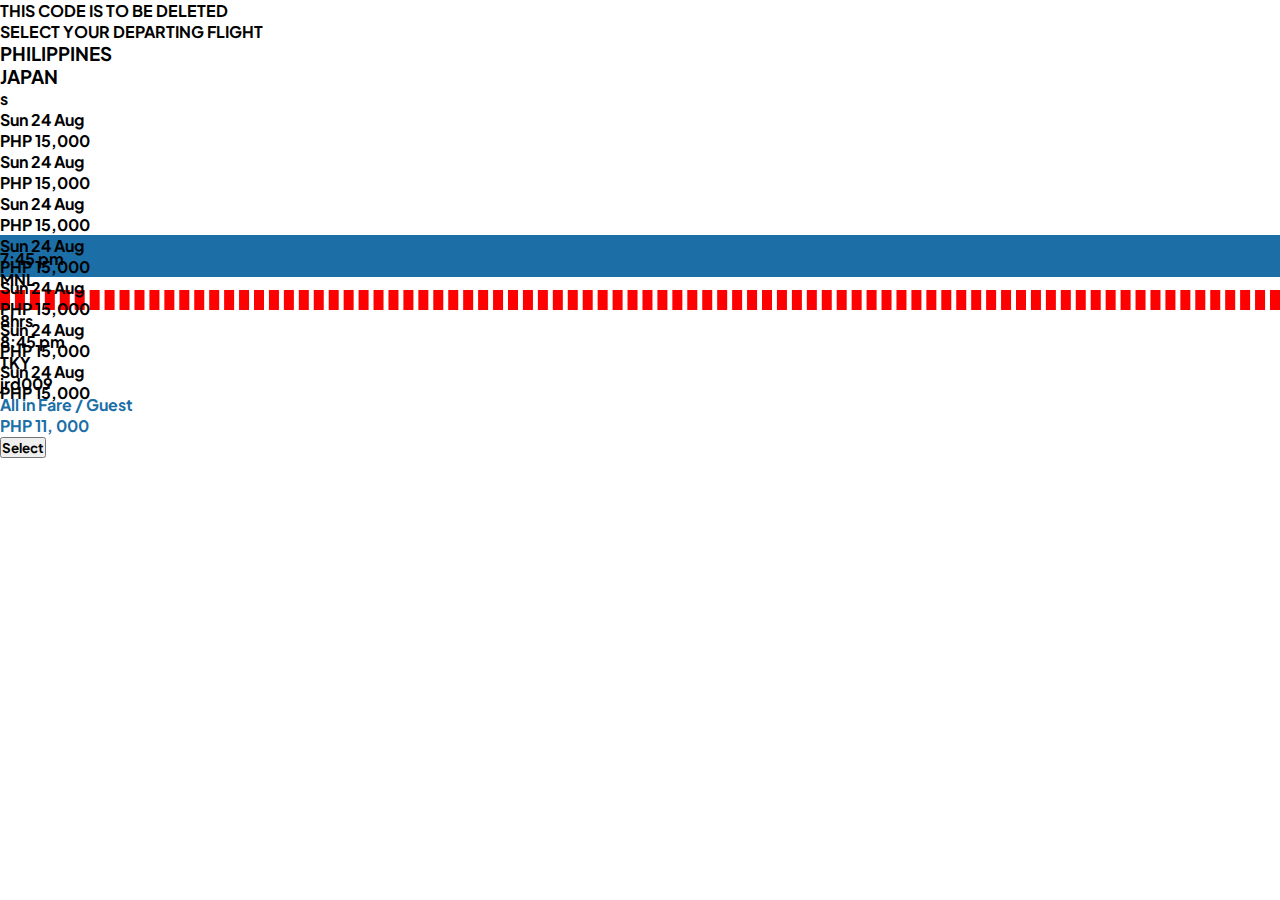
<file: pages/available-flights.html>
<!DOCTYPE html>
<html lang="en">
<head>
    <meta charset="UTF-8">
    <meta name="viewport" content="width=device-width, initial-scale=1.0">
    <link href="../styles/available-flights.css" rel="stylesheet">
    <link href="https://cdn.jsdelivr.net/npm/bootstrap@5.0.2/dist/css/bootstrap.min.css" rel="stylesheet" integrity="sha384-EVSTQN3/azprG1Anm3QDgpJLIm9Nao0Yz1ztcQTwFspd3yD65VohhpuuCOmLASjC" crossorigin="anonymous">
    <link rel="stylesheet" href="https://cdnjs.cloudflare.com/ajax/libs/font-awesome/6.6.0/css/all.min.css" integrity="sha512-Kc323vGBEqzTmouAECnVceyQqyqdsSiqLQISBL29aUW4U/M7pSPA/gEUZQqv1cwx4OnYxTxve5UMg5GT6L4JJg==" crossorigin="anonymous" referrerpolicy="no-referrer" />
    <link rel="preconnect" href="https://fonts.googleapis.com">
    <link rel="preconnect" href="https://fonts.gstatic.com" crossorigin>
    <link href="https://fonts.googleapis.com/css2?family=Plus+Jakarta+Sans:ital,wght@0,200..800;1,200..800&display=swap" rel="stylesheet">
    
    <title>Document</title>
</head>
<body>

    THIS CODE IS TO BE DELETED


    
    <div class="m-5">
        <!-- Header -->
        <div class="container m-0">
            <p class="mb-4">SELECT YOUR DEPARTING FLIGHT</p>
            <div class="row text-center">
                <h3 class="col-md-2">PHILIPPINES</h3>
                <h3 class="fa-solid fa-plane col-md-2"></h3>
                <h3 class="col-md-2">JAPAN</h3>
            </div>
        </div>

        <!-- Date Selection Start -->
        <div id="FlightCarosel" class="container my-5 p-0">
            <div class="row custom-h justify-content-center align-items-center">
                <a id="PreviousBtn" class="text-center" href="#">
                    <div class="">
                        <i class="fa-solid fa-chevron-left fa-2xl"></i> 
                    </div>
                </a>

                <div class="col border py-5 d-none d-lg-block">s
                    <div class="row justify-content-center">Sun 24 Aug</div>
                    <div class="row justify-content-center">PHP 15,000</div>
                </div>

                <div class="col border py-5 d-none d-md-block">
                    <div class="row justify-content-center">Sun 24 Aug</div>
                    <div class="row justify-content-center">PHP 15,000</div>
                </div>

                <div class="col border py-5 d-none d-sm-block">
                    <div class="row justify-content-center">Sun 24 Aug</div>
                    <div class="row justify-content-center">PHP 15,000</div>
                </div>

                <div class="col border py-5 text-light bg-custom">
                    <div class="row justify-content-center">Sun 24 Aug</div>
                    <div class="row justify-content-center">PHP 15,000</div>
                </div>

                <div class="col border py-5 d-none d-sm-block">
                    <div class="row justify-content-center">Sun 24 Aug</div>
                    <div class="row justify-content-center">PHP 15,000</div>
                </div>

                <div class="col border py-5 d-none d-md-block">
                    <div class="row justify-content-center">Sun 24 Aug</div>
                    <div class="row justify-content-center">PHP 15,000</div>
                </div>

                <div class="col border py-5 d-none d-lg-block">
                    <div class="row justify-content-center">Sun 24 Aug</div>
                    <div class="row justify-content-center">PHP 15,000</div>
                </div>

                <a id="NextBtn" href="#" class="" >
                        <i class="fa-solid fa-chevron-right fa-2xl row"></i>
                </a>
                
            </div>
        </div>
        <!-- Date Selection End -->

        <!-- Flight Details Section 1-->
        <div id="AvailableFlights" class="container p-2 shadow border rounded-3">
            <div class=" row  pb-0 px-4  text-center justify-content-between">
                
                <div class="col my-auto">
                    <div class="row  py-2">
                        <div class="col ">
                            <p class="pt-3 m-0" >7:45 pm</p>
                            <div class="row ">
                                <div class="col text-end p-1">MNL</div>
                                <div class="fa-sharp fa-solid fa-plane-departure col text-start p-1"></div>
                            </div>
                        </div>
                    </div>
                </div>

                <div class="col my-auto">
                    <div class="row pt-4 mb-0 text-center ">
                        <hr class="col m-0 d-none d-md-block" style="border: 5px dashed red "></hr>
                        <i class="fa-sharp fa-solid fa-plane col p-0"></i>
                        <hr class="col d-none d-md-block" style="border: 5px dashed red"></hr>
                        <div class="fa-solid fa-chevron-right col text-start d-none d-md-block"></div>
                    </div>
                    <div class=" row text-center pe-4">
                        <p>8hrs</p>
                    </div>
                </div>

                <div class="col my-auto">
                    <div class="row  py-2">
                        <div class="col ">
                            <p class=" m-0" >8:45 pm</p>
                            <div class="row ">
                                <div class="col text-end p-1">TKY</div>
                                <div class="fa-sharp fa-solid fa-plane-arrival col text-start p-1"></div>
                            </div>
                        </div>
                    </div>
                </div>

                <div class=" col my-auto">
                    <div class="row">
                        <div class="fa-sharp fa-solid fa-plane-up col my-auto text-end px-1"></div>
                        <p class="col my-auto text-start px-1">jrd009</p>
                    </div>
                </div>
                

                <div class="col my-auto  price">
                    <p class="text-center m-0">All in Fare / Guest</p>
                    <p class="text-center m-0">PHP 11, 000</p>
                </div>

                <div class="col my-auto ">
                    <a href="#"><button class="px-5 py-1 rounded bg-light">Select</button></a>
                </div>
    
                
            </div>
        </div>
        <!-- Flight Details Section 1 -->

        <!-- Bootrsap sample -->

        

    </div>

    
    

</body>
<script src="https://cdn.jsdelivr.net/npm/bootstrap@5.0.2/dist/js/bootstrap.bundle.min.js" integrity="sha384-MrcW6ZMFYlzcLA8Nl+NtUVF0sA7MsXsP1UyJoMp4YLEuNSfAP+JcXn/tWtIaxVXM" crossorigin="anonymous"></script>
</html>
</file>
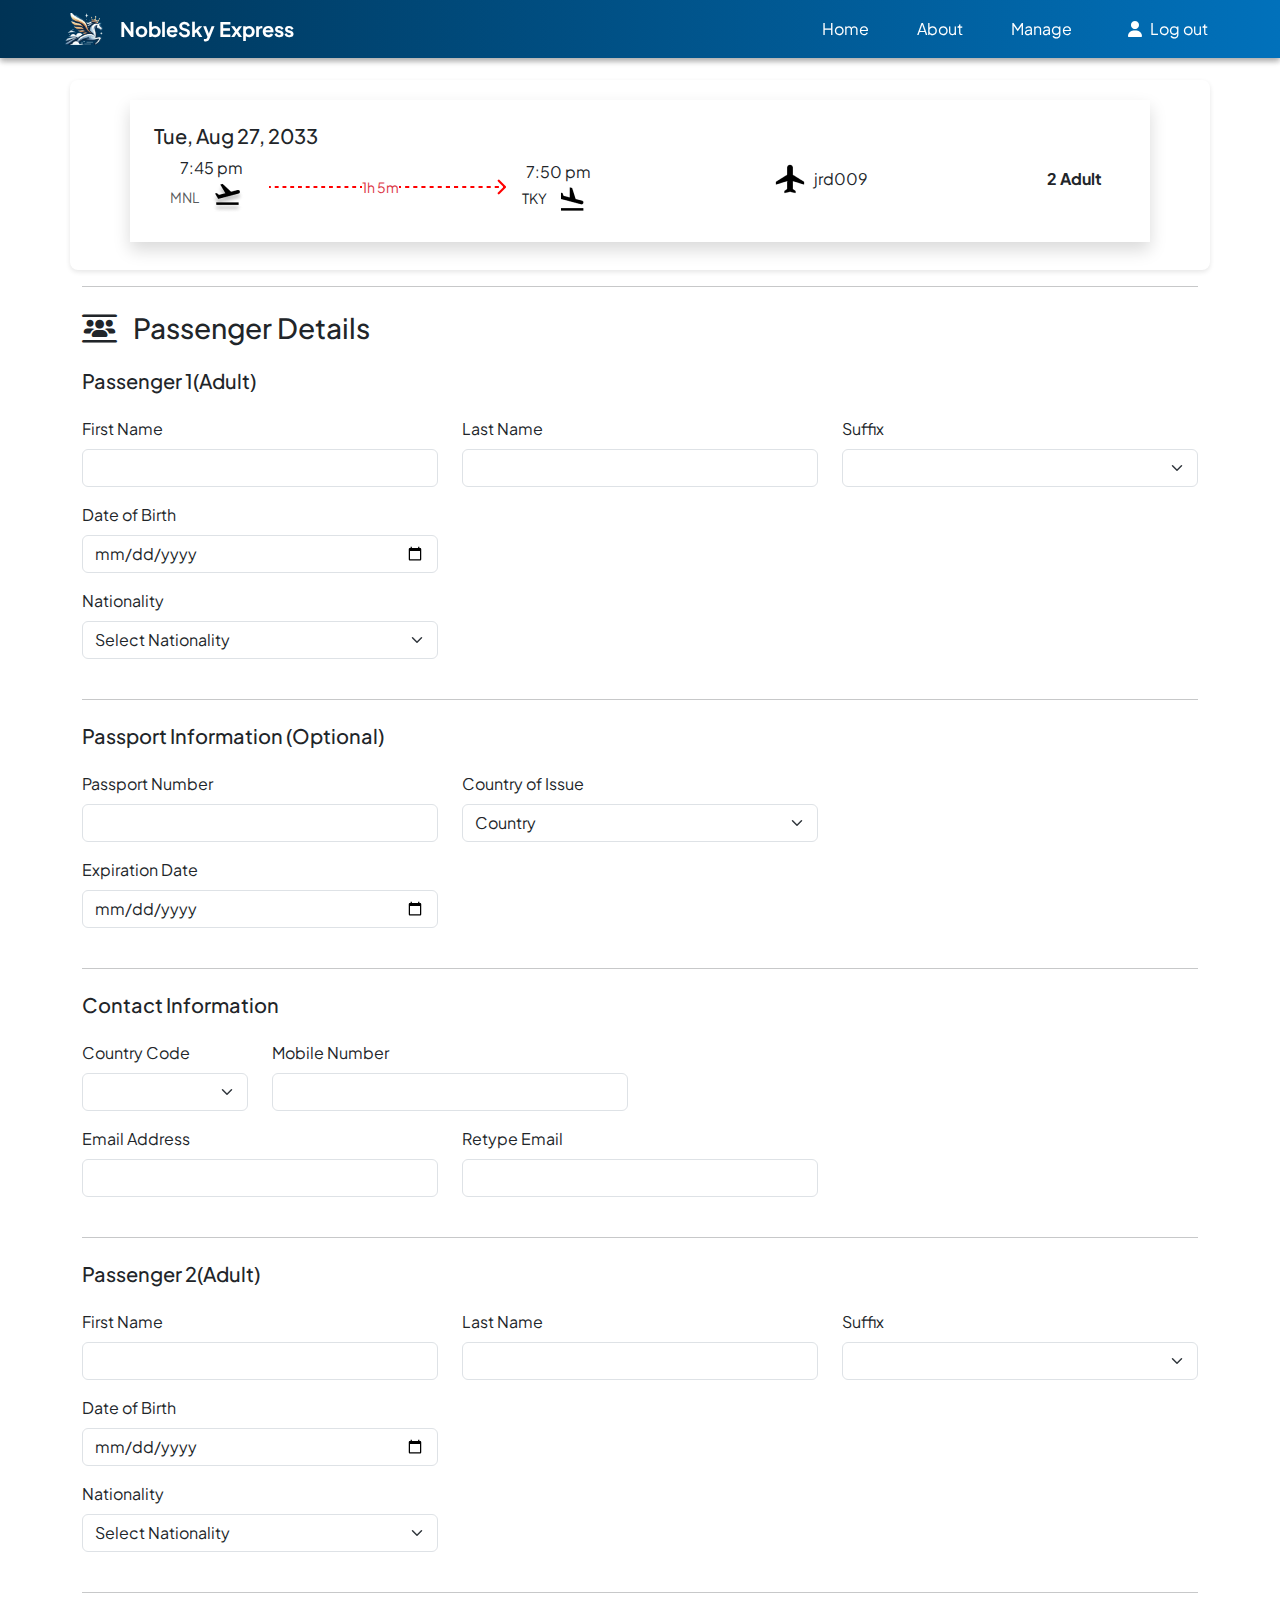
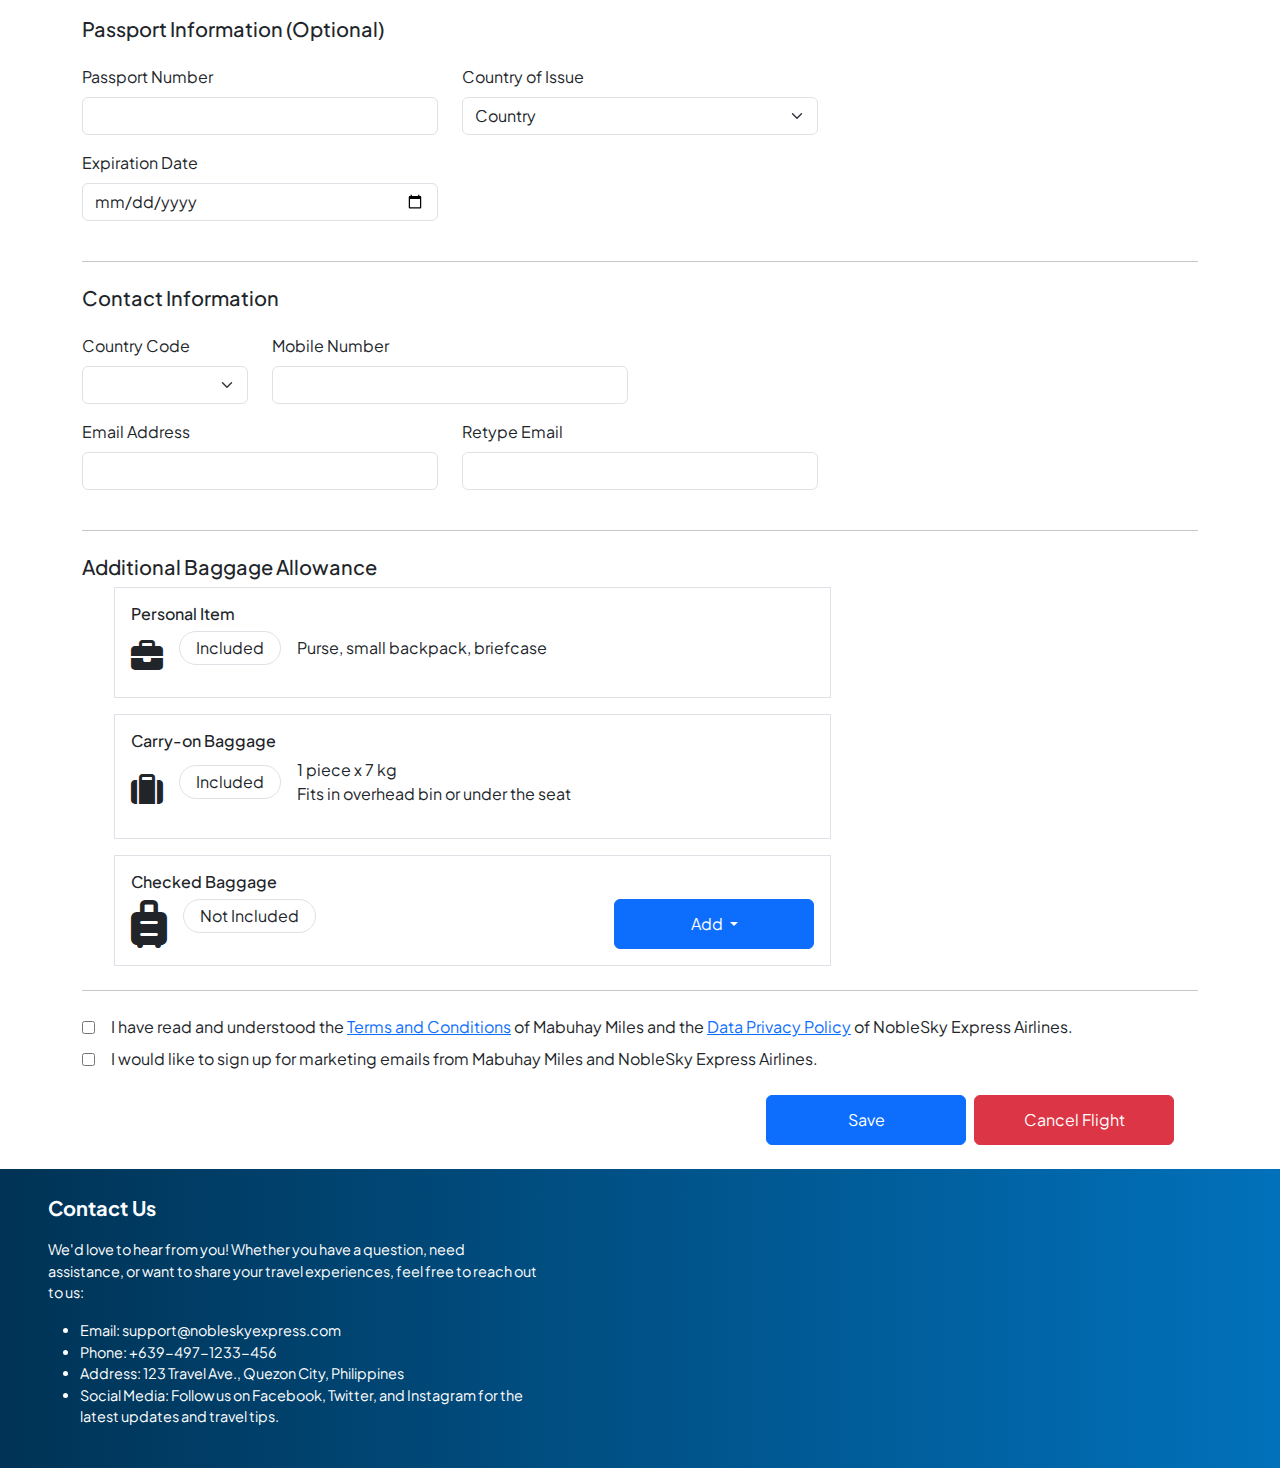
<file: pages/booked-flights.html>
<!DOCTYPE html>
<html lang="en">
<head>
    <meta charset="UTF-8">
    <meta name="viewport" content="width=device-width, initial-scale=1.0">
    <title>Flight Info and Passenger Form</title>
    <link rel="stylesheet" href="../styles/booked-flights.css">
    <link rel="stylesheet" href="https://cdnjs.cloudflare.com/ajax/libs/font-awesome/6.6.0/css/all.min.css">
    <link href="https://cdn.jsdelivr.net/npm/bootstrap@5.3.0-alpha1/dist/css/bootstrap.min.css" rel="stylesheet">
    <link rel="preconnect" href="https://fonts.googleapis.com">
    <link rel="preconnect" href="https://fonts.gstatic.com" crossorigin>
    <link href="https://fonts.googleapis.com/css2?family=Plus+Jakarta+Sans:ital,wght@0,200..800;1,200..800&display=swap" rel="stylesheet">
</head>

<body>
    <nav class="navbar navbar-expand-lg px-sm-5 px-3 fixed-top navbar-dark" id="navbar">
        <img src="../images/noblesky-logo.png" class="logo d-none d-md-block mx-3" alt="noblesky-logo">
        <a class="navbar-brand fw-bold text-white" href="../index.html">NobleSky Express</a>
        <button class="navbar-toggler" type="button" data-bs-toggle="collapse" data-bs-target="#navbarnav" aria-controls="navbarnav" aria-expanded="false" aria-label="Toggle navigation">
            <span class="navbar-toggler-icon"></span>
        </button>
        <div class="collapse navbar-collapse" id="navbarnav">
            <ul class="navbar-nav ms-sm-auto fw-normal">
                <li class="nav-item mx-3">
                    <a class="nav-link text-white" href="../index.html">Home</a>
                </li>
                <li class="nav-item mx-3">
                    <a class="nav-link text-white" href="./about.html">About</a>
                </li>
                <li class="nav-item mx-3">
                    <a class="nav-link text-white" href="./user-home.html">Manage</a>
                </li>
                <li class="nav-item mx-3">
                    <a class="nav-link text-white" href="../index.html"><i class="fa-solid fa-user px-2"></i>Log out</a>
                </li>
            </ul>
        </div>
    </nav>

    <!-- Flight Details Section -->
    <section class="container flight-info">
        <div id="FlightCard" class="shadow mx-sm-5 mx-2 mb-2 p-4 d-flex flex-column flex-lg-row  align-items-center justify-content-between">
            <div>
              <p class="h5">Tue, Aug 27, 2033</p>
              <div class="d-flex align-items-center ">
                <div class="text-center mx-3">
                  <p class="mb-0">7:45 pm</p>
                  <small class="text-muted">MNL</small>
                  <img src="../images/Airplane Take Off.png">
                </div>
                <div class="d-flex align-items-center">
                  <img class="d-none d-sm-block" src="../images/Line 2.png" alt="Line 2"/>
                  <small class="text-danger d-none d-sm-block">1h 5m</small>
                  <img  src="../images/Line 1.png" alt="Line 1"/>
                </div>
                <div class="text-center mx-3">
                  <p class="mb-0">7:50 pm</p>
                  <small class="tex t-muted">TKY</small>
                  <img src="../images/Airplane Landing.png">
                </div>
              </div>
            </div>
            <div class="d-flex align-items-center justify-content-center">
              <img class="pt-3" src="../images/Airport.png">
              <p class="my-3 pt-sm-3">jrd009</p>
            </div>
            <div class="d-flex align-items-center">
              <p class="fw-bold m-4 pt-3">2 Adult</p>
            </div>
          </div>
    </section>

    <section class="container form-section">
        <hr>
        <h3 class="my-4">
            <i class="fa-solid fa-users-between-lines me-3"></i>Passenger Details
        </h3>
        <h5 class="mb-4">Passenger 1(Adult)</h5>
        <form class="needs-validation" novalidate>
            <div class="passenger-info">
                <div class="row">
                    <div class="col-md-4 mb-3">
                        <label for="firstName" class="form-label">First Name</label>
                        <input type="text" class="form-control" id="firstName" required>
                    </div>

                    <div class="col-md-4 mb-3">
                        <label for="lastName" class="form-label">Last Name</label>
                        <input type="text" class="form-control" id="lastName" required>
                    </div>

                    <div class="col-md-4 mb-3">
                        <label for="suffix" class="form-label">Suffix</label>
                        <select class="form-select" id="suffix">
                            <option value=""></option>
                            <option value="Jr.">Jr.</option>
                            <option value="Sr.">Sr.</option>
                            <option value="III">III</option>
                            <option value="IV">IV</option>
                        </select>
                    </div>

                    <div class="col-md-4 mb-3">
                        <label for="dateOfBirth" class="form-label">Date of Birth</label>
                        <input type="date" class="form-control" id="dateOfBirth" required>
                    </div>
                </div>

                <div class="row">
                    <div class="col-md-4 mb-3">
                        <label for="nationality" class="form-label">Nationality</label>
                        <select id="nationality" class="form-select" required>
                            <option value="">Select Nationality</option>
                        </select>
                    </div>
                </div>


                <hr class="my-4">

                <h5>Passport Information (Optional)</h5>

                <div class="row pt-3">
                    <div class="col-md-4 mb-3">
                        <label for="passportNo" class="form-label">Passport Number</label>
                        <input type="number" class="form-control" id="passportNo">
                    </div>

                    <div class="col-md-4 mb-3">
                        <label for="country" class="form-label">Country of Issue</label>
                        <select id="country" class="form-select">
                            <option value="">Country</option>
                        </select>
                    </div>
                </div>

                <div class="row">
                    <div class="col-md-4 mb-3">
                        <label for="expirationDate" class="form-label">Expiration Date</label>
                        <input type="date" class="form-control" id="expirationDate">
                    </div>
                </div>

                <hr class="my-4">

                <h5>Contact Information</h5>

                <div class="row pt-3">
                    <div class="col-4 col-md-2 mb-3">
                        <label for="countryCode" class="form-label">Country Code</label>
                        <select id="countryCode" class="form-select">
                            <option value=""></option>
                        </select>
                    </div>

                    <div class="col-8 col-md-4 mb-3">
                        <label for="mobileNo" class="form-label">Mobile Number</label>
                        <input type="number" class="form-control" id="mobileNo" required>
                    </div>
                </div>

                <div class="row">
                    <div class="col-md-4 mb-3">
                        <label for="emailAddress" class="form-label">Email Address</label>
                        <input type="email" class="form-control" id="emailAddress" required>
                    </div>

                    <div class="col-md-4 mb-3">
                        <label for="retypeEmail" class="form-label">Retype Email</label>
                        <input type="email" class="form-control" id="retypeEmail" required>
                    </div>
                </div>
            </div>

            <hr class="my-4">
            <h5 class="mb-4">Passenger 2(Adult)</h5>
            <!-- Repeat Passenger 1 Structure for Passenger 2 -->
            <div class="passenger-info">
                <div class="row">
                    <div class="col-md-4 mb-3">
                        <label for="firstName" class="form-label">First Name</label>
                        <input type="text" class="form-control" id="firstName" required>
                    </div>
    
                    <div class="col-md-4 mb-3">
                        <label for="lastName" class="form-label">Last Name</label>
                        <input type="text" class="form-control" id="lastName" required>
                    </div>
    
                    <div class="col-md-4 mb-3">
                        <label for="suffix" class="form-label">Suffix</label>
                        <select class="form-select" id="suffix">
                            <option value=""></option>
                            <option value="Jr.">Jr.</option>
                            <option value="Sr.">Sr.</option>
                            <option value="III">III</option>
                            <option value="IV">IV</option>
                        </select>
                    </div>
    
                    <div class="col-md-4 mb-3">
                        <label for="dateOfBirth" class="form-label">Date of Birth</label>
                        <input type="date" class="form-control" id="dateOfBirth" required>
                    </div>
                </div>
    
                <div class="row">
                    <div class="col-md-4 mb-3">
                        <label for="nationality" class="form-label">Nationality</label>
                        <select id="nationality" class="form-select" required>
                            <option value="">Select Nationality</option>
                        </select>
                    </div>
                </div>
    
    
                <hr class="my-4">
    
                <h5>Passport Information (Optional)</h5>
    
                <div class="row pt-3">
                    <div class="col-md-4 mb-3">
                        <label for="passportNo" class="form-label">Passport Number</label>
                        <input type="number" class="form-control" id="passportNo">
                    </div>
    
                    <div class="col-md-4 mb-3">
                        <label for="country" class="form-label">Country of Issue</label>
                        <select id="country" class="form-select">
                            <option value="">Country</option>
                        </select>
                    </div>
                </div>
    
                <div class="row">
                    <div class="col-md-4 mb-3">
                        <label for="expirationDate" class="form-label">Expiration Date</label>
                        <input type="date" class="form-control" id="expirationDate">
                    </div>
                </div>
    
                <hr class="my-4">
    
                <h5>Contact Information</h5>
    
                <div class="row pt-3">
                    <div class="col-4 col-md-2 mb-3">
                        <label for="countryCode" class="form-label">Country Code</label>
                        <select id="countryCode" class="form-select">
                            <option value=""></option>
                        </select>
                    </div>
    
                    <div class="col-8 col-md-4 mb-3">
                        <label for="mobileNo" class="form-label">Mobile Number</label>
                        <input type="number" class="form-control" id="mobileNo" required>
                    </div>
                </div>
    
                <div class="row">
                    <div class="col-md-4 mb-3">
                        <label for="emailAddress" class="form-label">Email Address</label>
                        <input type="email" class="form-control" id="emailAddress" required>
                    </div>
    
                    <div class="col-md-4 mb-3">
                        <label for="retypeEmail" class="form-label">Retype Email</label>
                        <input type="email" class="form-control" id="retypeEmail" required>
                    </div>
                </div>
            </div>

            <hr class="my-4">
            <h5>Additional Baggage Allowance</h5>
            <div class="row g-3 ms-md-4 ms-0">
                <div class="col-12 col-md-8">
                    <div class="border p-3">
                        <h6>Personal Item</h6>
                        <div class="d-flex align-items-center">
                            <i class="fa-solid fa-briefcase fa-2x fa-bag"></i>
                            <p class="border rounded-pill px-3 py-1 text-center mx-3">Included</p>
                            <p>Purse, small backpack, briefcase</p>
                        </div>
                    </div>
                </div>
                <div class="col-12 col-md-8">
                    <div class="border p-3">
                        <h6>Carry-on Baggage</h6>
                        <div class="d-flex align-items-center">
                            <i class="fa-solid fa-suitcase fa-2x fa-bag"></i>
                            <p class="border rounded-pill px-3 py-1 text-center mx-3">Included</p>
                            <p>1 piece x 7 kg <br>Fits in overhead bin or under the seat</p>
                        </div>
                    </div>
                </div>
                <div class="col-12 col-md-8">
                    <div class="border p-3">
                        <h6>Checked Baggage</h6>
                        <div class="d-flex align-items-center">
                            <i class="fa-solid fa-suitcase-rolling fa-3x fa-bag"></i>
                            <p class="border rounded-pill px-3 py-1 text-center mx-3">Not Included</p>
                            <div class="dropdown ms-auto">
                                <button class="btn btn-primary custom-btn dropdown-toggle" type="button" id="dropdownMenuButton" data-bs-toggle="dropdown" aria-expanded="false">
                                    Add
                                </button>
                                <ul class="dropdown-menu dropdown-menu-end custom-dropdown" aria-labelledby="dropdownMenuButton">
                                    <li><a class="dropdown-item" href="#">No Extra Baggage</a></li>
                                    <li><a class="dropdown-item" href="#">10 kg - Price</a></li>
                                    <li><a class="dropdown-item" href="#">20 kg - Price</a></li>
                                    <li><a class="dropdown-item" href="#">30 kg - Price</a></li>
                                    <li><a class="dropdown-item" href="#">40 kg - Price</a></li>
                                </ul>
                            </div>
                        </div>
                    </div>
                </div>
            </div>

            <hr class="my-4">
            <!-- Checkbox Group -->
            <div class="row">
                <div class="col-12 d-flex align-items-center mb-2">
                    <input type="checkbox" id="checkbox1" class="me-3">
                    <label for="checkbox1" class="form-check-label">
                        I have read and understood the <a href="#">Terms and Conditions</a> of Mabuhay Miles and the <a href="#">Data Privacy Policy</a> of NobleSky Express Airlines.
                    </label>
                </div>
                <div class="col-12 d-flex align-items-center">
                    <input type="checkbox" id="checkbox2" class="me-3">
                    <label for="checkbox2" class="form-check-label">
                        I would like to sign up for marketing emails from Mabuhay Miles and NobleSky Express Airlines.
                    </label>
                </div>
            </div>

            <!-- Buttons -->
            <div class="button-container d-flex justify-content-center justify-content-md-end m-4">
                <button type="submit" class="btn btn-primary me-2">Save</button>
                <button type="button" class="btn btn-danger">Cancel Flight</button>
            </div>
        </form>
    </section>

     <!-- FOOTER -->
  <footer class="text-white d-flex px-md-5 px-3 p-4">
    <div class="col-md-5 col-12">
      <p class="fw-bold fs-5">Contact Us</p>
      <p>We'd  love to hear from you! Whether you have a question, need assistance, or want to share your travel experiences, feel free to reach out to us:</p>
      <ul>
        <li>Email: support@nobleskyexpress.com</li>
        <li>Phone: +639-497-1233-456</li>
        <li>Address: 123 Travel Ave., Quezon City, Philippines</li>
        <li>Social Media: Follow us on Facebook, Twitter, and Instagram for the latest updates and travel tips.</li>
      </ul>
    </div>
  </footer>
  <!-- FOOTER -->
    <script src="https://cdn.jsdelivr.net/npm/bootstrap@5.3.0-alpha1/dist/js/bootstrap.bundle.min.js"></script>
</body>
</html>
</file>
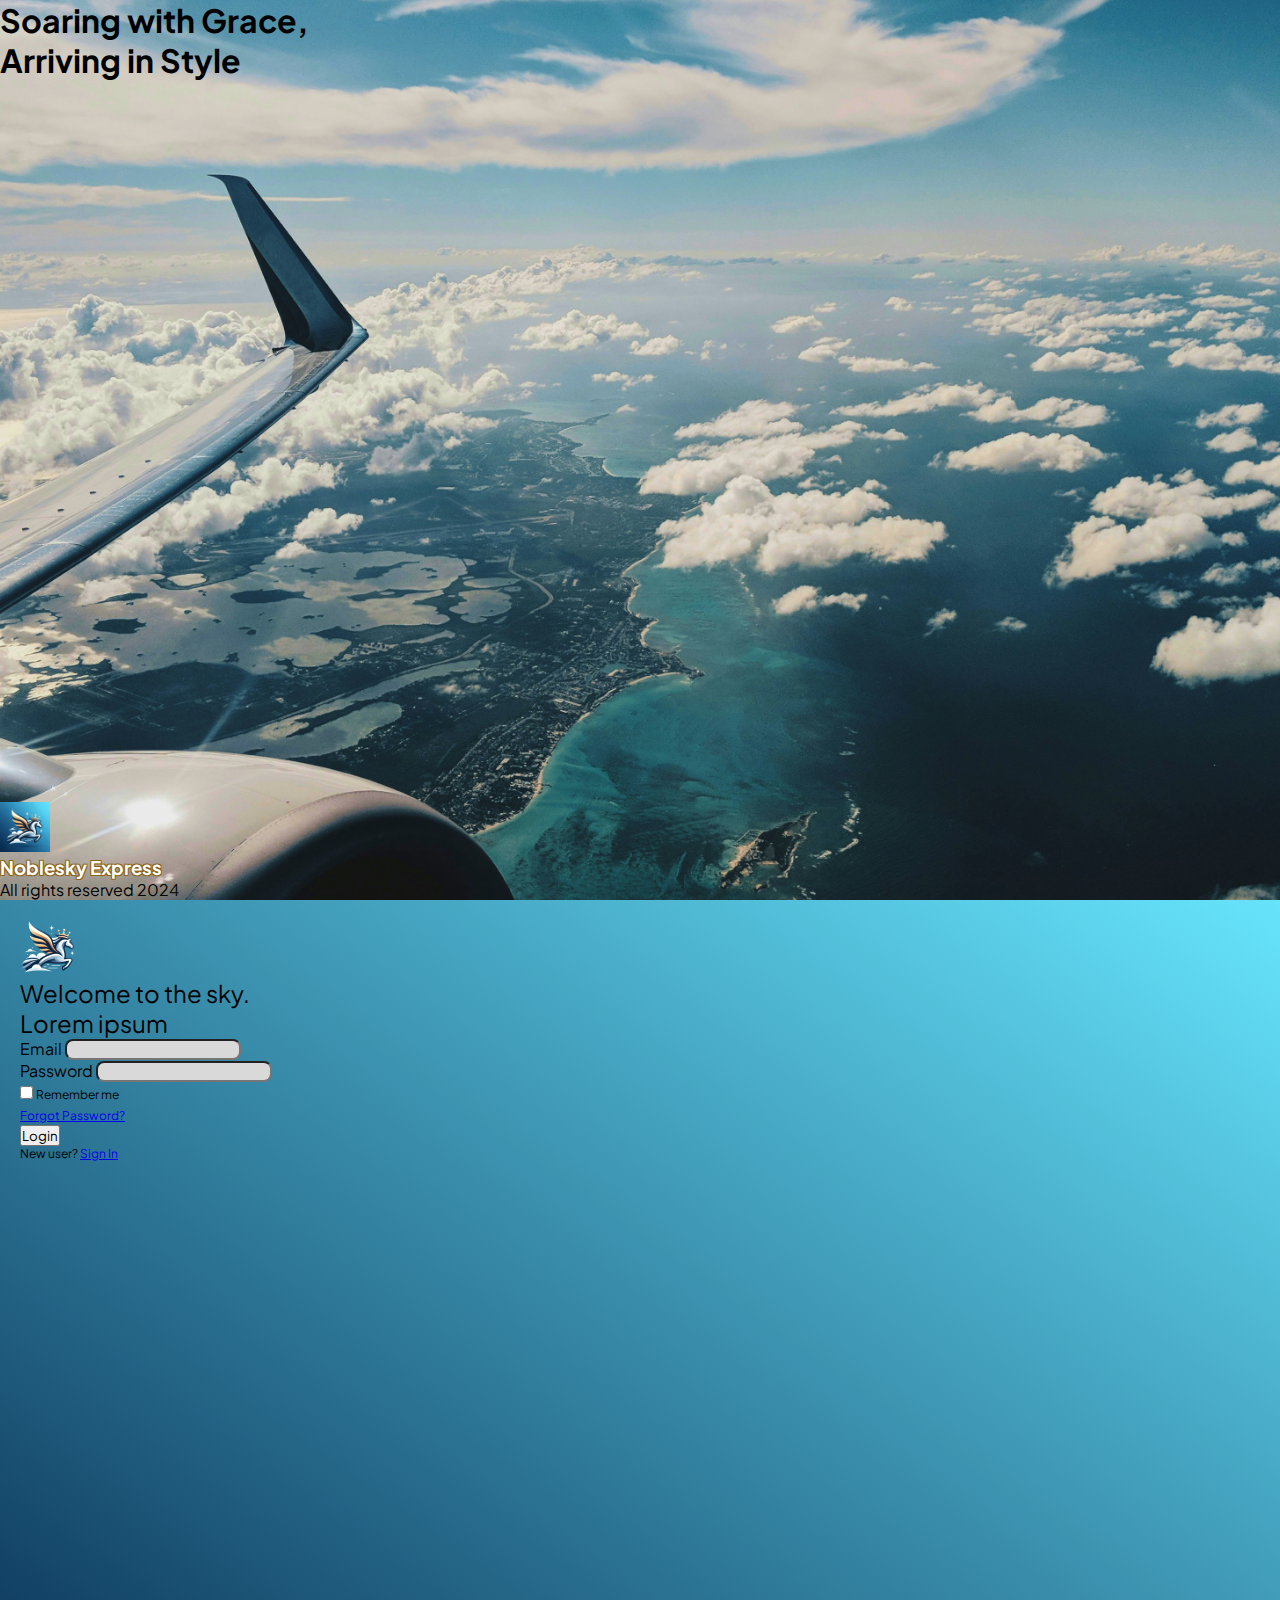
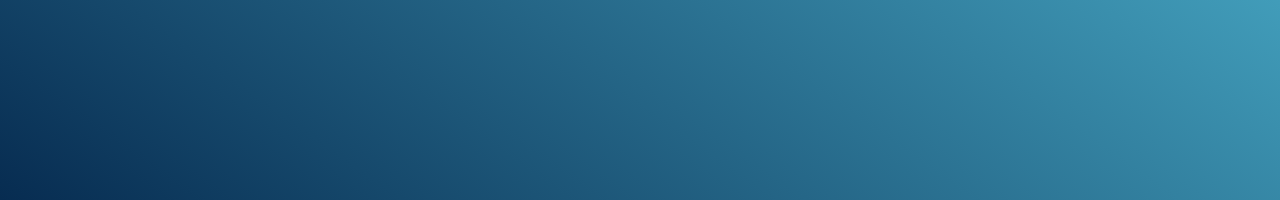
<file: pages/login.html>
<!DOCTYPE html>
<html lang="en">
<head>
    <meta charset="UTF-8">
    <meta name="viewport" content="width=device-width, initial-scale=1.0">
    <link rel="stylesheet" href="../styles/login.css">
    <title>Login</title>
    <link href="https://cdn.jsdelivr.net/npm/bootstrap@5.0.2/dist/css/bootstrap.min.css" rel="stylesheet" integrity="sha384-EVSTQN3/azprG1Anm3QDgpJLIm9Nao0Yz1ztcQTwFspd3yD65VohhpuuCOmLASjC" crossorigin="anonymous">
    <link rel="stylesheet" type="text/css" href="../styles/login.css">
    <link rel="preconnect" href="https://fonts.gstatic.com" crossorigin>
    <link href="https://fonts.googleapis.com/css2?family=Plus+Jakarta+Sans:ital,wght@0,200..800;1,200..800&display=swap" rel="stylesheet">
</head>
<body>

<section>
    <div class="container-fluid">

        <div class="row">
            <div class="bg-login col-md-7 d-flex flex-column justify-content-start">
                <h1 class="text-white text-start pt-5 ps-4 fw-bold">
                    Soaring with Grace,<br> Arriving in Style
                </h1>
                <div class="p-4 d-flex flex-column align-items-start text-white" id="logo-bottom">
                    <div class="d-flex align-items-center">
                        <img src="../images/logo-login.png" alt="Logo" class="img-fluid">
                        <h3 class="ms-3 fw-bold mb-0 text-stroke">Noblesky Express</h3>
                    </div>
                    <p class="text-start mt-2 mb-0">
                        All rights reserved 2024
                    </p>
                </div>
            </div>

            <div class="col-md-5 bg-form d-flex flex-column justify-content-center align-items-center text-white">
                <img src="../images/logo-noblesky.png" alt="Logo" class="img-fluid mb-4">
                <p class="text-center pb-5 fw-bold form-intro">
                    Welcome to the sky. <br>Lorem ipsum
                </p>
                <form class="needs-validation" novalidate>
                    <div class="mb-3">
                        <label for="email" class="form-label">Email</label>
                        <input type="email" class="form-control" id="email" required>
                    </div>

                    <div class="mb-3">
                        <label for="password" class="form-label">Password</label>
                        <input type="password" class="form-control" id="password" required>
                    </div>

                    <div class="d-flex flex-column flex-sm-row justify-content-between align-items-center mb-3 w-100">
                        <div class="form-check">
                            <input class="form-check-input" type="checkbox" id="rememberMe">
                            <label class="form-check-label text-size" for="rememberMe">
                                Remember me
                            </label>
                        </div>
                        <a href="#" class="text-white text-size ms-md-5">Forgot Password?</a>
                    </div>

                    <a href="./user-home.html">
                        <button type="button" class="btn btn-primary fw-bold w-100">Login</button>
                    </a>
                    <div class="text-center">
                        <p class="mb-0 text-white text-size">
                            New user? <a href="./registration.html" class="text-white">Sign In</a>
                        </p>
                    </div>
                </form>
            </div>
        </div>

    </div>
</section>

    <script src="https://cdn.jsdelivr.net/npm/bootstrap@5.0.2/dist/js/bootstrap.bundle.min.js" integrity="sha384-MrcW6ZMFYlzcLA8Nl+NtUVF0sA7MsXsP1UyJoMp4YLEuNSfAP+JcXn/tWtIaxVXM" crossorigin="anonymous"></script>

</body>
</html>
</file>
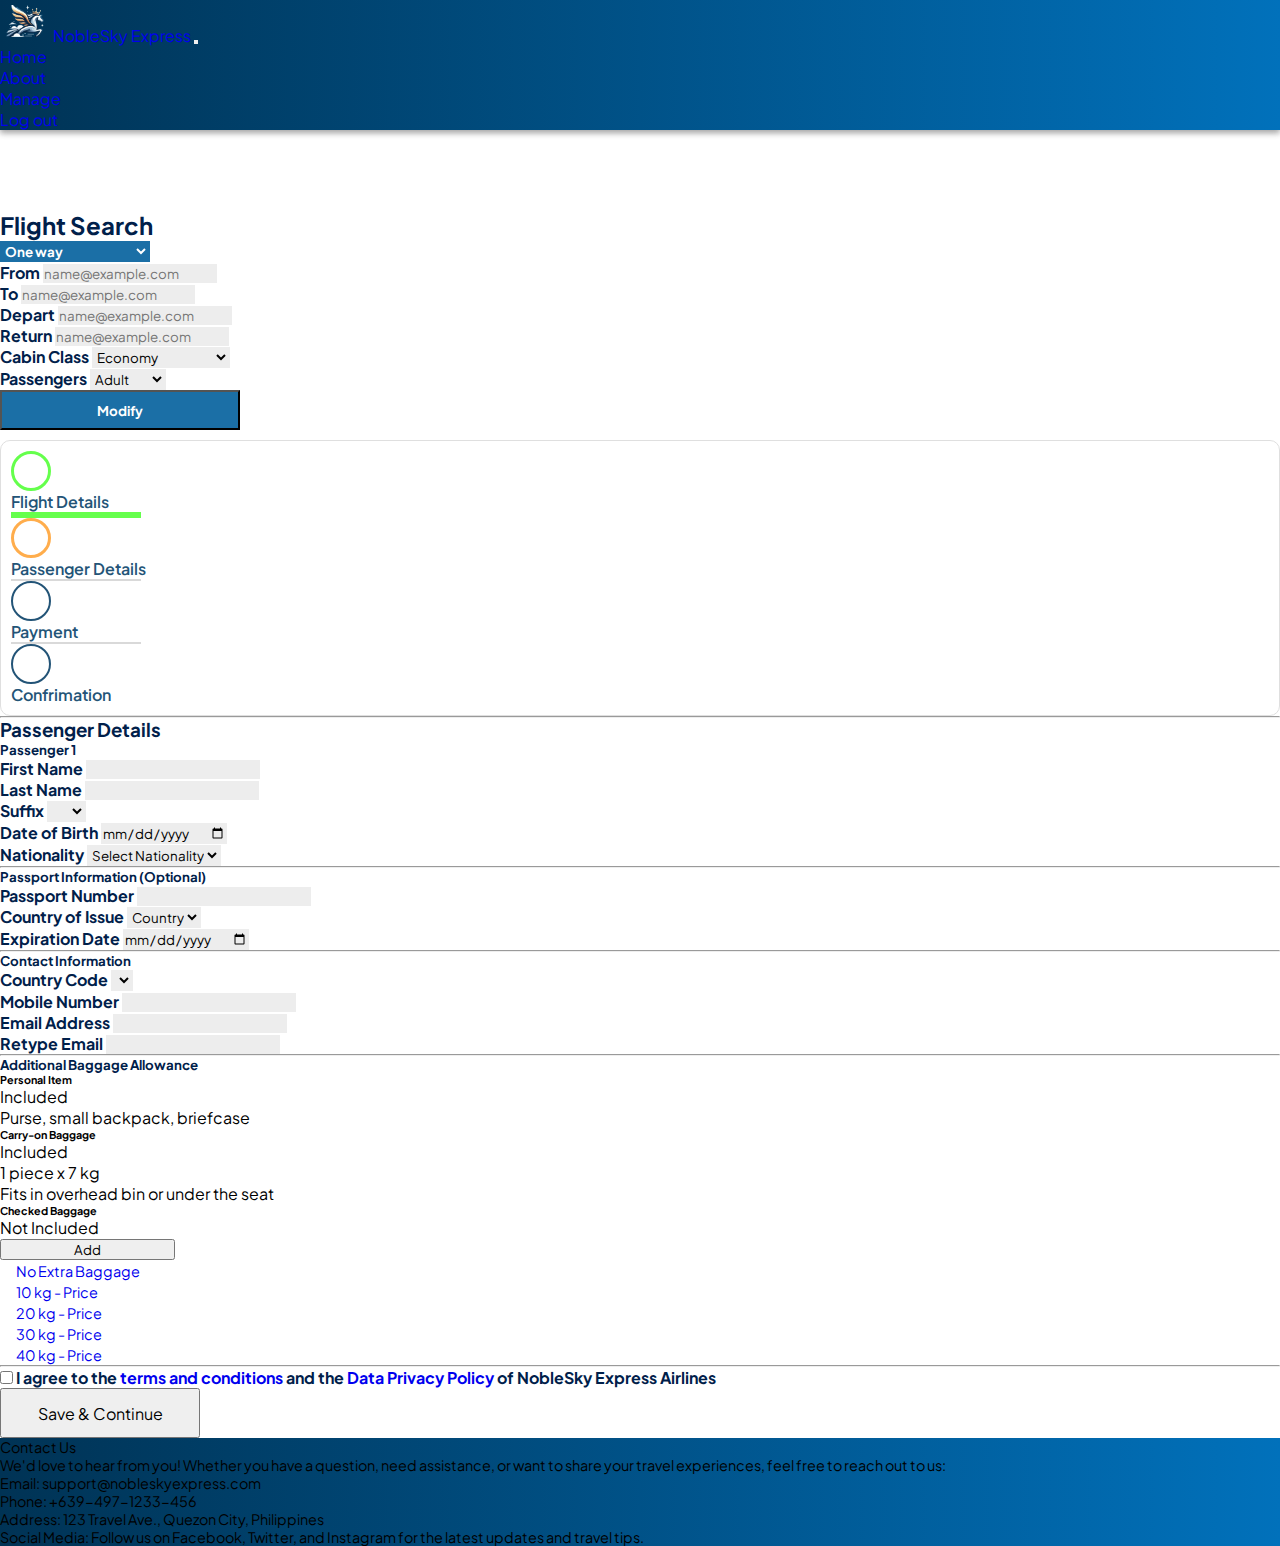
<file: pages/passenger-details.html>
<!DOCTYPE html>
<html lang="en">
<head>
    <meta charset="utf-8">
    <meta name="viewport" content="width=device-width, initial-scale=1">
    <title>Passenger Details</title>
    <link href="https://cdn.jsdelivr.net/npm/bootstrap@5.0.2/dist/css/bootstrap.min.css" rel="stylesheet" integrity="sha384-EVSTQN3/azprG1Anm3QDgpJLIm9Nao0Yz1ztcQTwFspd3yD65VohhpuuCOmLASjC" crossorigin="anonymous">
    <link rel="stylesheet" type="text/css" href="../styles/passenger-details.css">
    <link rel="preconnect" href="https://fonts.gstatic.com" crossorigin>
    <link href="https://fonts.googleapis.com/css2?family=Plus+Jakarta+Sans:ital,wght@0,200..800;1,200..800&display=swap" rel="stylesheet">
    <link rel="stylesheet" href="https://cdnjs.cloudflare.com/ajax/libs/font-awesome/6.6.0/css/all.min.css" integrity="sha512-Kc323vGBEqzTmouAECnVceyQqyqdsSiqLQISBL29aUW4U/M7pSPA/gEUZQqv1cwx4OnYxTxve5UMg5GT6L4JJg==" crossorigin="anonymous" referrerpolicy="no-referrer" />
    <title>Passenger Details</title>
</head>
<body>
    <nav class="navbar navbar-expand-lg px-sm-5 px-3 fixed-top navbar-dark" id="navbar">
        <img src="../images/noblesky-logo.png" class="logo d-none d-md-block mx-3" alt="noblesky-logo">
        <a class="navbar-brand fw-bold text-white" href="../index.html">NobleSky Express</a>
        <button class="navbar-toggler" type="button" data-bs-toggle="collapse" data-bs-target="#navbarnav" aria-controls="navbarnav" aria-expanded="false" aria-label="Toggle navigation">
            <span class="navbar-toggler-icon"></span>
        </button>
        <div class="collapse navbar-collapse" id="navbarnav">
            <ul class="navbar-nav ms-sm-auto fw-normal">
                <li class="nav-item mx-3">
                    <a class="nav-link text-white" href="../index.html">Home</a>
                </li>
                <li class="nav-item mx-3">
                    <a class="nav-link text-white" href="./about.html">About</a>
                </li>
                <li class="nav-item mx-3">
                    <a class="nav-link text-white" href="./user-home.html">Manage</a>
                </li>
                <li class="nav-item mx-3">
                    <a class="nav-link text-white" href="../index.html"><i class="fa-solid fa-user px-2"></i>Log out</a>
                </li>
            </ul>
        </div>
    </nav>
    <section class="container ">
        <div class="container flight-search">
            <h2 class=""><i class="fa-solid fa-plane-up"></i> Flight Search</h2>
            <div class="row card shadow p-1">
                <div class="well well-sm">
                    <div class="row">
                        <div class="d-md-flex col-xs-12 col-md-6 justify-content-md-end text-sm-end pt-1 pb-1">
                            <select class="form-select py-0" id="flightType" aria-label="Floating label select example">
                                <option selected value="one-way" class="">One way</option>
                                <option value="round-trip">Round trip</option>
                            </select>
                        </div>
                    </div>
                    <div class="row">
                        <div class="col-md-12">
                            <div class="row">
                                <div class="col-xs-12 col-md-6">
                                    <div class="row">
                                        <div class="col-xs-12 col-md-6 px-auto">
                                            <div class="my-md-2">
                                                <label for="exampleFormControlInput1" class="form-label m-0">From</label>
                                                <input type="email" class="form-control py-1" id="exampleFormControlInput1" placeholder="name@example.com">
                                            </div>
                                        </div>
                                        <div class="col-xs-12 col-md-6 px-auto">
                                            <div class="my-md-2">
                                                <label for="exampleFormControlInput1" class="form-label m-0">To</label>
                                                <input type="email" class="form-control py-1" id="exampleFormControlInput1" placeholder="name@example.com">
                                            </div>
                                        </div>
                                        <div class="col-xs-12 col-md-6 px-auto mt-sm-4 mt-md-0">
                                            <!-- <hr class="sm-show"> -->
                                            <div class="mb-md-4 mt-md-2">
                                                <label for="exampleFormControlInput1" class="form-label m-0">Depart</label>
                                                <input type="email" class="form-control py-1" id="exampleFormControlInput1" placeholder="name@example.com">
                                            </div>
                                        </div>
                                        <div class="col-xs-12 col-md-6 px-auto">
                                            <div class="mb-md-4 mt-md-2">
                                                <label for="exampleFormControlInput1" class="form-label m-0">Return</label>
                                                <input type="email" class="form-control py-1" id="exampleFormControlInput1" placeholder="name@example.com">
                                            </div>
                                        </div>
                                    </div>
                                </div>
                                <div class="col-md-6">
                                    <div class="row">
                                        <div class="col-xs-12 col-md-6 px-auto mt-sm-4 mt-md-0">
                                            <!-- <hr class="sm-show"> -->
                                            <div class="my-md-2">
                                                <label for="selectCabinClass" class="form-label m-0">Cabin Class</label>
                                                <select class="form-select py-1" id="selectCabinClass" aria-label="Floating label select example">
                                                    <option selected value="economy">Economy</option>
                                                    <option value="business">Business</option>
                                                    <option value="premium">Business Premium</option>
                                                    <option value="first-class">First Class</option>
                                                </select>
                                            </div>
                                        </div>
                                    </div>
                                    <div class="row">
                                        <div class="col-xs-12 col-md-6 px-auto">
                                            <div class="mb-md-4 mt-md-2">
                                                <label for="selectPassengers" class="form-label m-0">Passengers</label>
                                                <select class="form-select py-1" id="selectPassengers" aria-label="Floating label select example">
                                                    <option selected value="adult">Adult</option>
                                                    <option value="children">Children</option>
                                                    <option value="infant">Infant</option>
                                                </select>
                                            </div>
                                        </div>
                                        <div class="col-md-6 d-flex justify-content-center align-items-center p-4">
                                            <button type="button" class="btn" id="btnSearchFlight">Modify</button>
                                        </div>
                                    </div>
                                </div>
                            </div>
                        </div>
                    </div>
                </div>
            </div>
        </div>
        <section class="progress-card  shadow container align-items-center mt-4 py-2 px-2">
            <div class="row d-flex flex-nowrap">
                <div class="flex-fill align-items-center d-md-flex justify-content-evenly ">
                    <div class="circle done"><i class="fa-solid fa-plane-up"></i></div>
                    <span class="fn ps-md-3 ps-md0-0">Flight Details</span>
                    <div class="bar rounded-2 d-lg-block d-none done"></div>
                </div>
                <div class="flex-fill align-items-center d-md-flex justify-content-evenly">
                    <div class="circle current"><i class="fa-solid fa-users-between-lines"></i></div>
                    <span class="fn ps-md-3 ps-sm-0">Passenger Details</span>
                    <div class="bar rounded-2 d-lg-block d-none"></div>
                </div>
                <div class="flex-fill align-items-center d-md-flex justify-content-evenly">
                    <div class="circle"><i class="fa-solid fa-credit-card"></i></div>
                    <span class="fn ps-md-3 ps-sm-0">Payment</span>
                    <div class="bar rounded-2 d-lg-block d-none"></div>
                </div>
                <div class="flex-fill align-items-center d-md-flex justify-content-evenly w-50">
                    <div class="circle"><i class="fa-solid fa-check"></i></div>
                    <span class="fn rounded-2 ps-md-3 ps-md-0">Confrimation</span>
                </div>
            </div>
        </section>
    </section>
    <section class="container">
        <hr class="mt-5">
        <h3 class="my-4">
            <i class="fa-solid fa-users-between-lines me-3"></i>Passenger Details
        </h3>
        <h5 class="mb-4">Passenger 1</h5>
        <form class="needs-validation" novalidate>

            <div class="row">
                <div class="col-md-4 mb-3">
                    <label for="firstName" class="form-label">First Name</label>
                    <input type="text" class="form-control" id="firstName" required>
                </div>

                <div class="col-md-4 mb-3">
                    <label for="lastName" class="form-label">Last Name</label>
                    <input type="text" class="form-control" id="lastName" required>
                </div>

                <div class="col-md-4 mb-3">
                    <label for="suffix" class="form-label">Suffix</label>
                    <select class="form-select" id="suffix">
                        <option value=""></option>
                        <option value="Jr.">Jr.</option>
                        <option value="Sr.">Sr.</option>
                        <option value="III">III</option>
                        <option value="IV">IV</option>
                    </select>
                </div>

                <div class="col-md-4 mb-3">
                    <label for="dateOfBirth" class="form-label">Date of Birth</label>
                    <input type="date" class="form-control" id="dateOfBirth" required>
                </div>
            </div>

            <div class="row">
                <div class="col-md-4 mb-3">
                    <label for="nationality" class="form-label">Nationality</label>
                    <select id="nationality" class="form-select" required>
                        <option value="">Select Nationality</option>
                    </select>
                </div>
            </div>


            <hr class="my-4">

            <h5>Passport Information (Optional)</h5>

            <div class="row pt-3">
                <div class="col-md-4 mb-3">
                    <label for="passportNo" class="form-label">Passport Number</label>
                    <input type="number" class="form-control" id="passportNo">
                </div>

                <div class="col-md-4 mb-3">
                    <label for="country" class="form-label">Country of Issue</label>
                    <select id="country" class="form-select">
                        <option value="">Country</option>
                    </select>
                </div>
            </div>

            <div class="row">
                <div class="col-md-4 mb-3">
                    <label for="expirationDate" class="form-label">Expiration Date</label>
                    <input type="date" class="form-control" id="expirationDate">
                </div>
            </div>

            <hr class="my-4">

            <h5>Contact Information</h5>

            <div class="row pt-3">
                <div class="col-4 col-md-2 mb-3">
                    <label for="countryCode" class="form-label">Country Code</label>
                    <select id="countryCode" class="form-select">
                        <option value=""></option>
                    </select>
                </div>

                <div class="col-8 col-md-4 mb-3">
                    <label for="mobileNo" class="form-label">Mobile Number</label>
                    <input type="number" class="form-control" id="mobileNo" required>
                </div>
            </div>

            <div class="row">
                <div class="col-md-4 mb-3">
                    <label for="emailAddress" class="form-label">Email Address</label>
                    <input type="email" class="form-control" id="emailAddress" required>
                </div>

                <div class="col-md-4 mb-3">
                    <label for="retypeEmail" class="form-label">Retype Email</label>
                    <input type="email" class="form-control" id="retypeEmail" required>
                </div>
            </div>

            <hr class="my-4">

            <h5>Additional Baggage Allowance</h5>
            <div class="row g-3 ms-md-4 ms-0">

                <div class="col-12 col-md-8">
                    <div class="border p-3">
                        <h6>Personal Item</h6>
                        <div class="d-flex align-items-center">
                            <i class="fa-solid fa-briefcase fa-2x fa-bag"></i>
                            <p class="border rounded-pill px-3 py-1 text-center mx-3">Included</p>
                            <p>Purse, small backpack, briefcase</p>
                        </div>
                    </div>
                </div>

                <div class="col-12 col-md-8">
                    <div class="border p-3">
                        <h6>Carry-on Baggage</h6>
                        <div class="d-flex align-items-center">
                            <i class="fa-solid fa-suitcase fa-2x fa-bag"></i>
                            <p class="border rounded-pill px-3 py-1 text-center mx-3">Included</p>
                            <p>1 piece x 7 kg <br>Fits in overhead bin or under the seat</p>
                        </div>
                    </div>
                </div>

                <div class="col-12 col-md-8">
                    <div class="border p-3">
                        <h6>Checked Baggage</h6>
                        <div class="d-flex align-items-center">
                            <i class="fa-solid fa-suitcase-rolling fa-3x fa-bag"></i>
                            <p class="border rounded-pill px-3 py-1 text-center mx-3">Not Included</p>
                            <div class="dropdown ms-auto">
                                <button class="btn btn-primary custom-btn dropdown-toggle" type="button" id="dropdownMenuButton" data-bs-toggle="dropdown" aria-expanded="false">
                                    Add
                                </button>
                                <ul class="dropdown-menu dropdown-menu-end custom-dropdown" aria-labelledby="dropdownMenuButton">
                                    <li><a class="dropdown-item" href="#">No Extra Baggage</a></li>
                                    <li><a class="dropdown-item" href="#">10 kg - Price</a></li>
                                    <li><a class="dropdown-item" href="#">20 kg - Price</a></li>
                                    <li><a class="dropdown-item" href="#">30 kg - Price</a></li>
                                    <li><a class="dropdown-item" href="#">40 kg - Price</a></li>
                                </ul>
                            </div>
                        </div>
                    </div>
                </div>

            </div>

            <hr class="my-4">

            <div class="row">
                <div class="col-12 mb-3">
                    <div class="form-check">
                        <input class="form-check-input" type="checkbox" value="" id="termsCheck" required>
                        <label class="form-check-label" for="termsCheck">
                            I agree to the <a href="#">terms and conditions</a> and the <a href="#">Data Privacy Policy</a> of NobleSky Express Airlines
                        </label>
                    </div>
                </div>

                <div class="col-12 d-flex justify-content-center justify-content-md-end">
                    <a href="./Payment.html">
                        <button class="btn btn-primary my-4 save-btn" type="button" >Save & Continue</button>
                    </a>
                </div>
            </div>

        </form>
    </section>
    <!-- FOOTER -->
    <footer class="text-white d-flex px-md-5 px-3 p-4">
        <div class="col-md-5 col-12">
            <p class="fw-bold fs-5">Contact Us</p>
            <p>We'd  love to hear from you! Whether you have a question, need assistance, or want to share your travel experiences, feel free to reach out to us:</p>
            <ul>
                <li>Email: support@nobleskyexpress.com</li>
                <li>Phone: +639-497-1233-456</li>
                <li>Address: 123 Travel Ave., Quezon City, Philippines</li>
                <li>Social Media: Follow us on Facebook, Twitter, and Instagram for the latest updates and travel tips.</li>
            </ul>
        </div>
    </footer>
    <!-- FOOTER -->

    <script src="https://cdn.jsdelivr.net/npm/bootstrap@5.0.2/dist/js/bootstrap.bundle.min.js" integrity="sha384-MrcW6ZMFYlzcLA8Nl+NtUVF0sA7MsXsP1UyJoMp4YLEuNSfAP+JcXn/tWtIaxVXM" crossorigin="anonymous"></script>
    <script>

        const addButton = document.getElementById('dropdownMenuButton');
        const dropdownItems = document.querySelectorAll('.dropdown-item');
    
        dropdownItems.forEach(item => {
            item.addEventListener('click', function(event) {
                event.preventDefault(); 
                const selectedOption = this.textContent;
                addButton.textContent = selectedOption; 
            });
        });
    </script>
</body>
</html>
</file>
<file: styles/available-flights.css>
* {
	margin: 0;
	padding: 0;
	box-sizing: border-box;
	font-family: "Plus Jakarta Sans", sans-serif;
	font-optical-sizing: auto;
    font-weight: bold;
}


#FlightCarosel .custom-h{
    height: 10em;
}

#FlightCarosel a {
    background-color: #1B6FA6;
    color: white;

}

#FlightCarosel div .bg-custom {
    background-color: #1B6FA6;
}


#PreviousBtn  {
    border-radius:  20% 0 0 20%;
    width: 2rem;
    height: 92%;

}

#NextBtn {
    border-radius:  0 20% 20% 0;
    width: 2rem;
    height: 92%;
}


#AvailableFlights div .price {
    color: #1B6FA6;
}
</file>
<file: styles/booked-flights.css>
/* Global styles */
* {
    font-family: "Plus Jakarta Sans", sans-serif;
    margin: 0;
    padding: 0;
    /* background-color: #f5f5f5; */
    /* color: #333; */
}

/* NAVBAR */
nav {
    background: linear-gradient(to right, #003355, #0171BB);
    box-shadow: rgba(0, 0, 0, 0.16) 0px 3px 6px, rgba(0, 0, 0, 0.23) 0px 3px 6px;
}

.nav-link:hover {
    color: #FFAD4D !important;
}

.logo {
    height: 2em;
    margin: 5px;
}
a {
    text-decoration: none;
}

/* NAVBAR */
/*FOOTER*/
footer {
    background: linear-gradient(to right, #003355, #0171BB);
}

footer p,
footer ul {
    font-size: .9rem;
}
/*FOOTER*/

/* Flight Information Section */
.flight-info {
    background-color: #fff;
    padding: 20px;
    margin-top: 80px;
    border-radius: 8px;
    box-shadow: 0 2px 5px rgba(0, 0, 0, 0.1);
}

.flight-card {
    display: flex;
    flex-direction: column;
    justify-content: center;
    align-items: center;
    border: 1px solid #ccc;
    border-radius: 12px;
    padding: 15px;
}

.flight-time {
    display: flex;
    justify-content: space-between;
    align-items: center;
    width: 100%;
    margin-top: 10px;
    position: relative;
}

.departure, .arrival {
    text-align: center;
}

.departure p, .arrival p {
    margin: 0;
    font-size: 1.2rem;
}

.departure span, .arrival span {
    font-size: 1rem;
    color: gray;
}

.flight-duration {
    display: flex;
    justify-content: center;
    align-items: center;
    position: relative;
}

.dotted-line {
    border-top: 1px dotted red;
    width: 30px;
}

.flight-duration .duration-text {
    color: red;
    font-size: 1rem;
    margin: 0 10px;
}

.flight-duration i {
    font-size: 1.5rem;
    color: red;
    transform: rotate(90deg);
}

i.fas.fa-plane-departure, i.fas.fa-plane-arrival {
    font-size: 1.5rem;
}


/* Passenger Form Layout */
.passenger-details {
    background-color: #fff;
    padding: 20px;
    margin: 20px;
    border-radius: 8px;
    box-shadow: 0 2px 5px rgba(0, 0, 0, 0.1);
    display: flex;
    flex-direction: column;
    gap: 20px;
}

.passenger-details h2 {
    font-size: 1.4rem;
    font-weight: 600;
    border-bottom: 2px solid #ccc;
    padding-bottom: 10px;
}

.passenger-details .row {
    display: flex;
    flex-wrap: wrap;
    justify-content: space-between;
    gap: 20px;
}

.passenger-details .col-md-4, 
.passenger-details .col-md-6 {
    flex: 1 1 45%; /* Grow and shrink as necessary */
    min-width: 250px;
}

/* Contact Information */
.contact-info {
    display: flex;
    flex-wrap: wrap;
    justify-content: space-between;
    gap: 20px;
    padding: 20px;
}

.contact-info .col-md-6 {
    flex: 1 1 45%;
    min-width: 250px;
}

.btn-primary, .btn-danger {
    width: 200px;
    height: 50px;
    font-size: 1rem;
    padding: .75rem 1.5rem;
}
</file>
<file: styles/login.css>
* {
    margin: 0;
    padding: 0;
    box-sizing: border-box;
    font-family: "Plus Jakarta Sans", sans-serif;
    font-optical-sizing: auto;
}

.bg-login {
    background-image: url("../images/login-bg.png");
    background-repeat: no-repeat;
    background-size: cover;
    background-position: center;
    height: 100vh;
    position: relative;
}

#logo-bottom {
    position: absolute;
    bottom: 0;
    left: 0;
    width: 100%;
}

#logo-bottom img {
    max-height: 50px;
}

.text-stroke {
    color: white;
    text-shadow: 
        -1px -1px 0 #8B6419,  
        1px -1px 0 #8B6419,
        -1px 1px 0 #8B6419,
        1px 1px 0 #8B6419;
}

.bg-form {
    background: linear-gradient(to bottom left, #66E4FC, #072C51);
    height: 100vh;
    padding: 20px; 
}

.form-intro {
    font-size: 1.5rem;
}

.form-control {
    background-color: #D9D9D9;
    border-radius: 8px;
}

.text-size {
    font-size: 0.75rem;
}
</file>
<file: styles/passenger-details.css>
* {
    margin: 0;
    padding: 0;
    box-sizing: border-box;
    font-family: "Plus Jakarta Sans", sans-serif;
    font-optical-sizing: auto;
}
/* NAVBAR */
nav {
    background: linear-gradient(to right, #003355, #0171BB);
    box-shadow: rgba(0, 0, 0, 0.16) 0px 3px 6px, rgba(0, 0, 0, 0.23) 0px 3px 6px;
}

.nav-link:hover {
    color: #FFAD4D !important;
}

.logo {
    height: 2em;
    margin: 5px;
}
a {
    text-decoration: none;
}

/* NAVBAR */
/*FOOTER*/
footer {
    background: linear-gradient(to right, #003355, #0171BB);
}

footer p,
footer ul {
    font-size: .9rem;
}
/*FOOTER*/

/* PROGRESS */

.progress-card {
    padding: 10px;
    margin-top: 10px;
    min-height: 50px;
    border: 1px solid #dfdfdf;
    border-radius: 10px;
}
.circle {
    display: flex;
    justify-content: center;
    align-items: center;
    padding: 5px;
    height: 40px;
    width: 40px;
    border-radius: 50%;
    border: 2px solid #235477;
    color: #235477;
}
.bar {
    width: 130px;
    border: 1px solid #d9d9d9;
}
.current,
.bar-current {
    border: 3px solid #ffad4c;
}
.done {
    border: 3px solid #65ff4c;
}
.fn{
    font-weight: 600;
    color:#235477;
}

/* SELECT FLIGHT */
.flight-search {
    margin-top: 80px;
}

label, h2, h3, h5, .flight-search i{
    color:#00204A;
    font-weight: 700;
}

.form-control, .form-select {
    background-color: #ededed;
}

.form-control, .form-select {
    border: 1px solid transparent;
}

.form-control:focus,
.form-select:focus {
    border: 1px solid #1b6fa6;
}
.card {
    border-radius: 10px ;
}

#flightType {
    font-weight: 700;
    color:#fff;
    background-color:#1b6fa6;
}
#btnSearchFlight {
    font-weight: 700;
    color:#fff;
    background-color: #1b6fa6;
    width: 15rem;
    height: 2.5rem;
}

.fa-bag {
    color: #003355;
}

.custom-btn {
    width: 175px;
}

.custom-dropdown {
    width: 175px;
    border-radius: 0.5rem;
}

.custom-dropdown .dropdown-item {
    padding: .5rem 1rem;
    font-size: 0.9rem;
}

.custom-dropdown .dropdown-item:hover {
    background-color: #D9D9D9;
    color: #0056b3;
}

.save-btn {
    width: 200px;
    height: 50px;
    font-size: 1rem;
    padding: .75rem 1.5rem;
}

@media screen and (min-width: 768px) {
    #flightType {
        width: 150px;
    }
}
</file>
